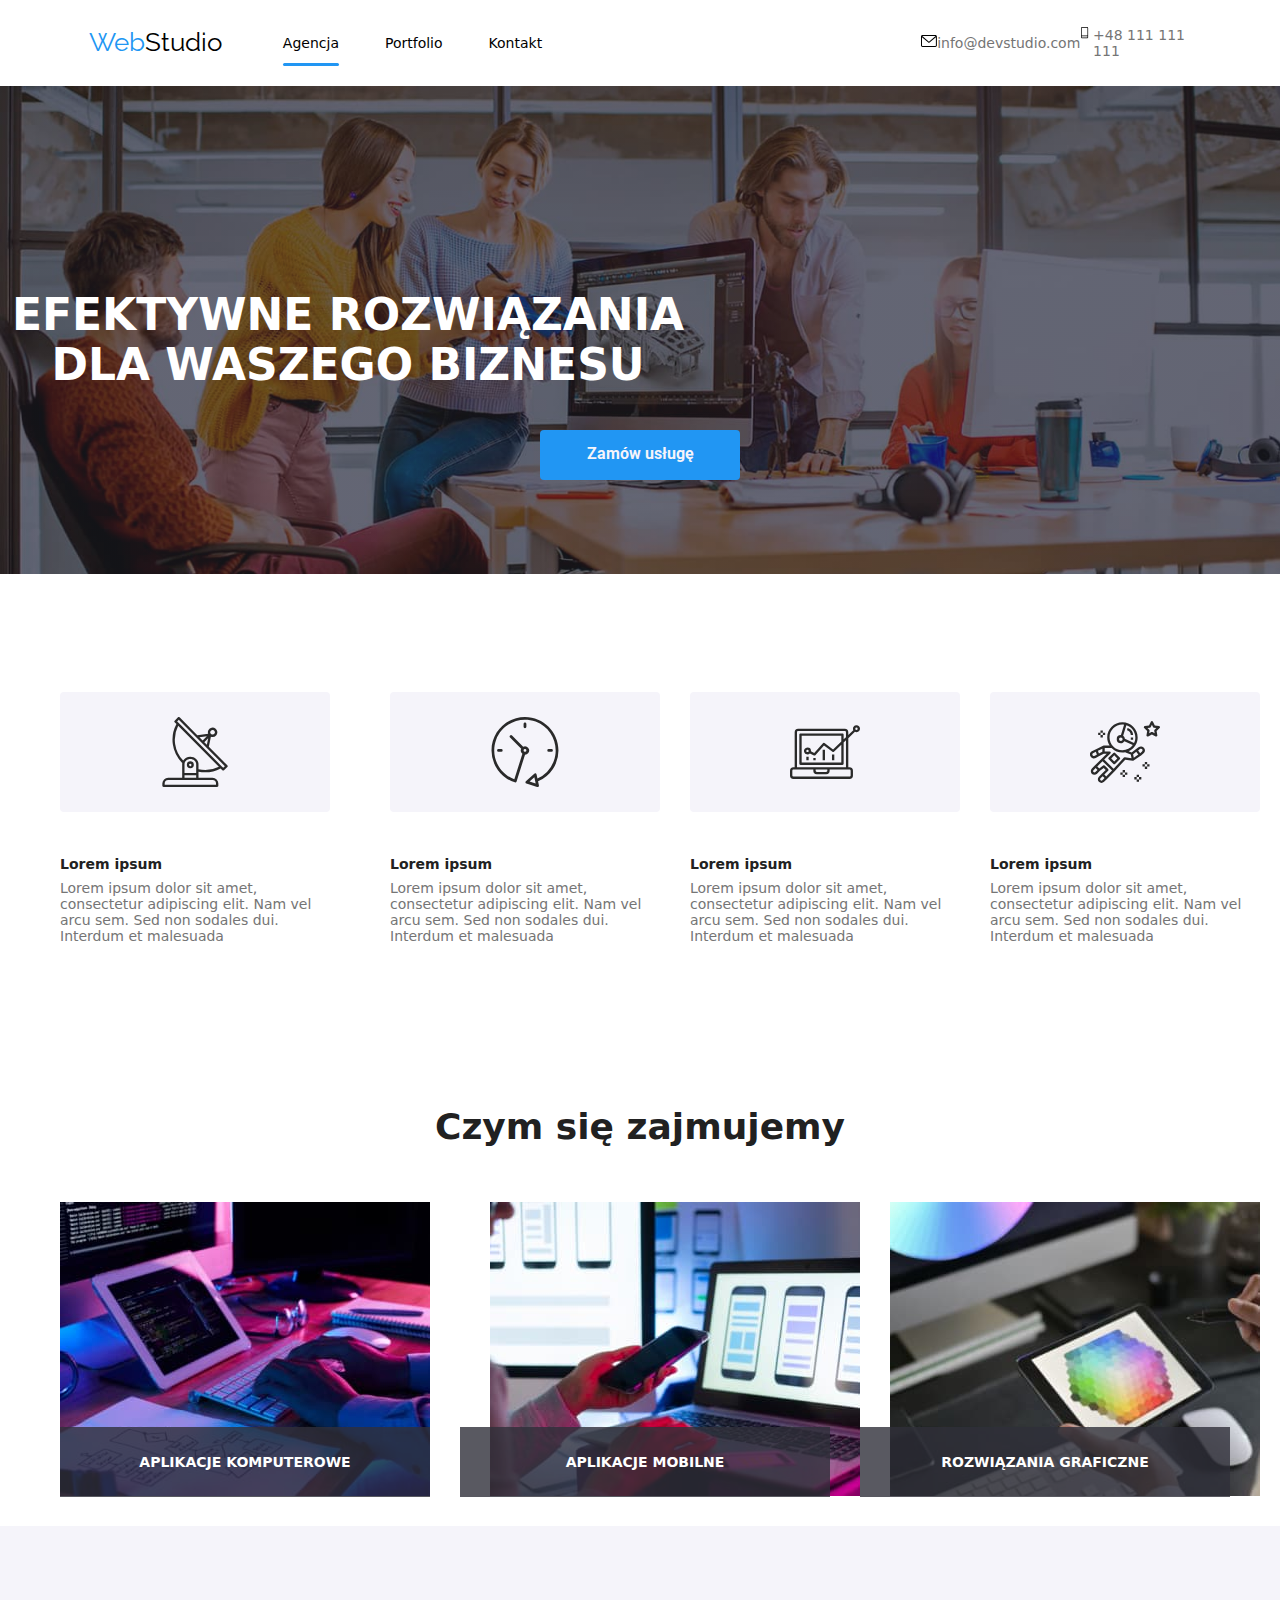
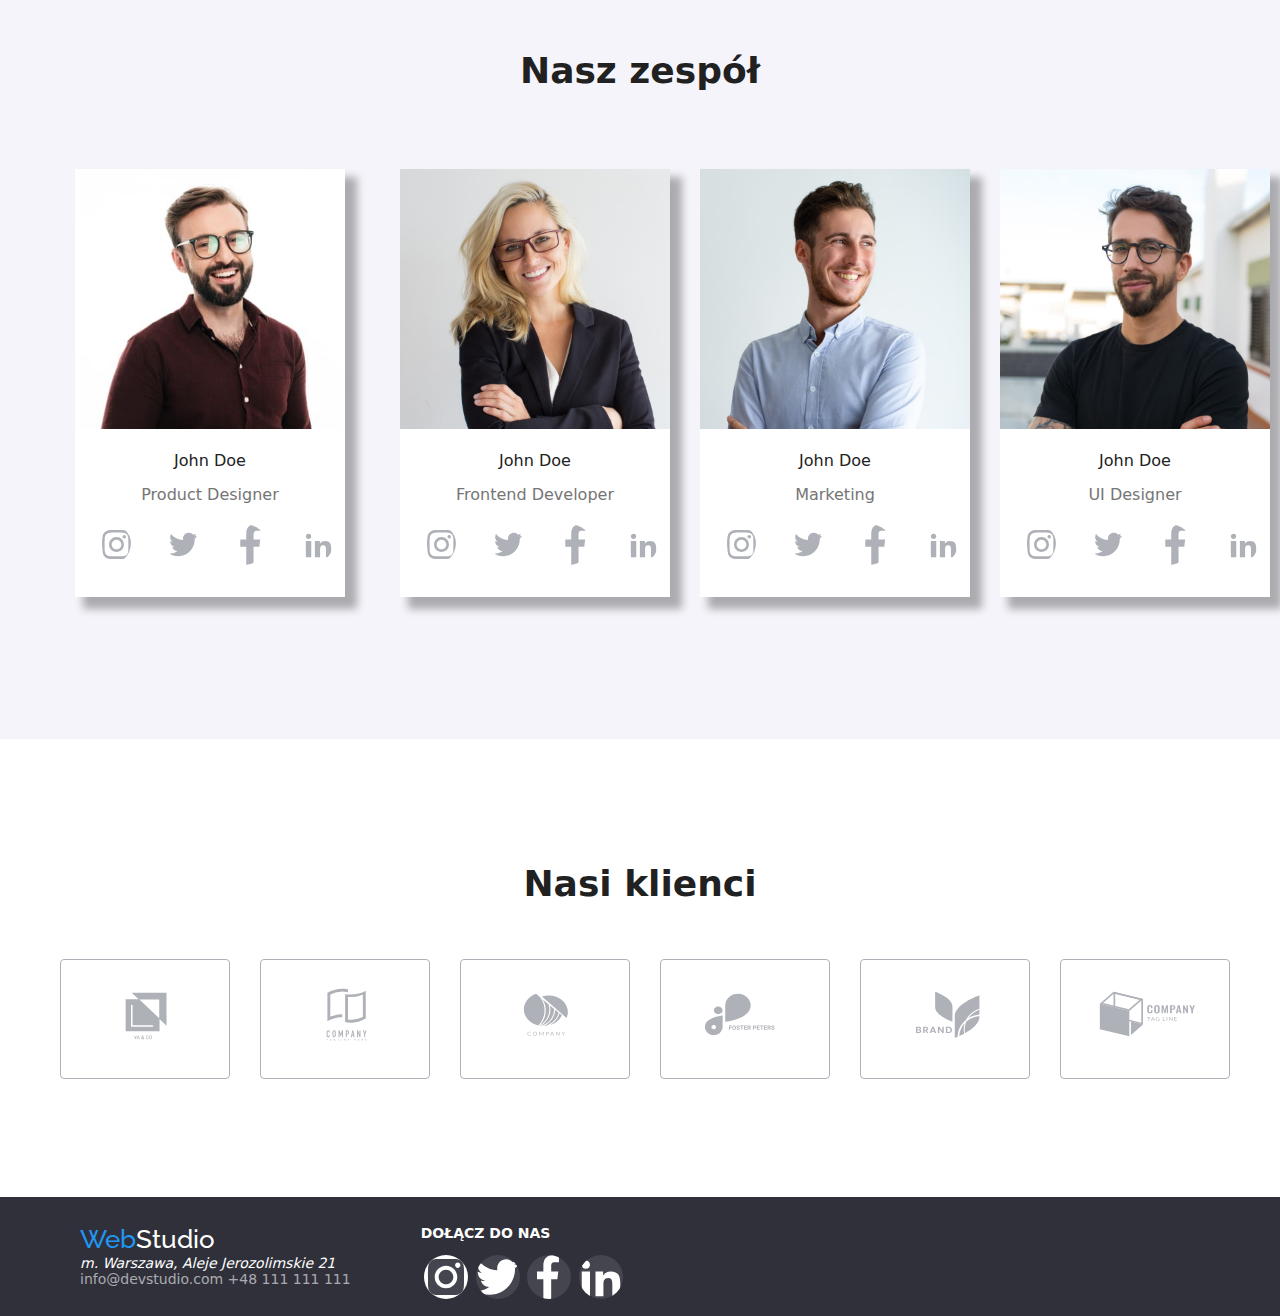
<file: index.html>
<!DOCTYPE html>
<html lang="pl">
    
<head>
    <meta charset="utf-8">
    <meta http-equiv="X-UA-Compatible" content="IE=edge">
    <meta name="viewport" content="width=device-width, initial-scale=1.0">
    <link rel="stylesheet" href="./css/styles.css">
    <link 
        rel="stylesheet"    
        href="https://fonts.googleapis.com/css2?family=Raleway:ital,wght@0,700;1,700&family=Roboto:ital,wght@0,400;0,500;0,700;0,900;1,400;1,500;1,700;1,900&display=swap"/>
    <link 
        rel="stylesheet" 
        href="https://cdnjs.cloudflare.com/ajax/libs/modern-normalize/1.1.0/modern-normalize.min.css"/>
    <title>Studio</title>
</head>


<body>

    <header class="page-header">

        <div class="container flex-column-header">
            <a href="./index.html" class="link">
                <span class="logo">Web</span><span class="logo2">Studio</span>
            </a>
            <nav>
                <ul class="social-links list text menu item1 page-header1">
                    <li><a href="./index.html" class="link page-header2 active">Agencja</a></li>
                    <li><a href="./portfolio.html" class="link page-header2">Portfolio</a></li>
                    <li><a href="" class="link page-header2">Kontakt</a></li>
                </ul>
            </nav>

            <div class="div-inline social-links text page-header3">
               <a href="mailto:info@devstudio.com" class="link info1">
                    <svg class="container-icon header-icon">
                        <use href="./images/symbol-defs.svg#icon-envelope">
                        </use>
                    </svg>
                    info@devstudio.com
                </a>
                <a href="tel:+48111111111" class="link info1">
                    <svg class="container-icon header-icon">
                        <use href="./images/symbol-defs.svg#icon-phone">
                        </use>
                    </svg>
                    +48 111 111 111</a>
            </div>
        </div>
    </header>

 
    <main>

 

<main>
    <section class="section-heading">
        <div class="container background section1">
            <h1 class="text-index">
                EFEKTYWNE ROZWIĄZANIA 
                DLA WASZEGO BIZNESU
            </h1>
            <div class="index-button-flex">
                <button class="index-button" type="button" data-modal-open>
                    Zamów usługę
                </button>
            </div>
        </div>
    </section>


        <section class="section">
            <div class="container flex-column-main">
                <ul class="list item container-margin">
                    <li class="item2">
                        <div class="container-icon icon icon-lorem">
                            <svg class="icon-lorem-svg">
                                <use href="./images/icons.svg#antenna"></use>
                            </svg>
                        </div>
                        <h3 class="text-index1">Lorem ipsum</h3>
                        <p class="text-index2">Lorem ipsum dolor sit amet, consectetur adipiscing elit. Nam vel arcu sem.
                        Sed non sodales dui. Interdum et malesuada</p>
                    </li>

                    <li class="container-item-margin">
                        <div class="container-icon icon icon-lorem">
                            <svg class="icon-lorem-svg">
                                <use href="./images/icons.svg#clock"></use>
                            </svg>
                        </div>
                        <h3 class="text-index1">Lorem ipsum</h3>
                        <p class="text-index2">Lorem ipsum dolor sit amet, consectetur adipiscing elit. Nam vel arcu sem.
                            Sed non sodales dui. Interdum et malesuada</p>
                    </li>

                    <li class="container-item-margin">
                        <div class="container-icon icon icon-lorem">
                            <svg class="icon-lorem-svg">
                                <use href="./images/icons.svg#diagram"></use>
                            </svg>
                        </div>
                        <h3 class="text-index1">Lorem ipsum</h3>
                        <p class="text-index2">Lorem ipsum dolor sit amet, consectetur adipiscing elit. Nam vel arcu sem.
                            Sed non sodales dui. Interdum et malesuada</p>
                    </li>

                    <li class="container-item-margin">
                        <div class="container-icon icon icon-lorem">
                            <svg class="icon-lorem-svg">
                                <use href="./images/icons.svg#astronaut"></use>
                            </svg>
                        </div>
                        <h3 class="text-index1">Lorem ipsum</h3>
                        <p class="text-index2">Lorem ipsum dolor sit amet, consectetur adipiscing elit. Nam vel arcu sem.
                            Sed non sodales dui. Interdum et malesuada</p>
                    </li>
                </ul>
            </div>        
        </section>

        <section class="">
            <div class="container flex-column-main">
                <h2 class="text-index3">Czym się zajmujemy</h2>
                <ul class="list item container-margin space-between img-whatwedo">
                    <li class="item2">
                        <img src="images/img1.jpg" alt="img1" width="370" height="294"/>
                        <p class="profession">Aplikacje komputerowe</p>
                    </li>
                    <li>
                        <img src="images/img2.jpg" alt="img2" width="370" height="294" class="img-margin"/>
                        <p class="profession">Aplikacje mobilne</p>
                    </li>
                    <li>
                        <img src="images/img3.jpg" alt="img3" width="370" height="294" class="img-margin"/>
                        <p class="profession">Rozwiązania graficzne</p>
                    </li>
                </ul>
            </div>
        </section>

        <section class="section section-background-color">
            <div class="container flex-column-main">
                <h2 class="text-index4">Nasz zespół</h2>
                <ul class="list item container-margin">
                    <li>
                        <figure class="team-background">
                            <img src="images/img4.jpg" alt="John Doe Product Designer" width="270" height="260"/>
                            <figcaption>
                                <h3 class="text-index5">John Doe</h3> 
                                <p class="text-index6">Product Designer</p>
                                <div class="div-inline">
                                    <div class="container-icon">
                                        <svg class="container-icon team-icon-background team-icon-svg">
                                            <use href="./images/symbol-defs.svg#icon-instagram"></use>
                                        </svg>
                                    </div>
                                    <div class="container-icon">
                                        <svg class="container-icon team-icon-background team-icon-svg" width="20" height="20">
                                            <use href="./images/symbol-defs.svg#icon-twitter"></use>
                                        </svg>
                                    </div>
                                    <div class="container-icon">
                                        <svg class="container-icon team-icon-background team-icon-svg">
                                            <use href="./images/symbol-defs.svg#icon-facebook"></use>
                                        </svg>
                                    </div>
                                    <div class="container-icon">
                                        <svg class="container-icon team-icon-background team-icon-svg">
                                            <use href="./images/symbol-defs.svg#icon-linkedin2"></use>
                                        </svg>
                                    </div>
                                </div>
                            </figcaption>
                        </figure>
                    </li>
                    <li>
                        <figure class="team-background item1">
                            <img src="images/img5.jpg" alt="John Doe Frontend Developer" width="270" height="260"/>
                            <figcaption>
                                <h3 class="text-index5">John Doe</h3> 
                                <p class="text-index6">Frontend Developer</p>
                                <div class="div-inline ">
                                    <div class="container-icon">
                                        <svg class="container-icon team-icon-background team-icon-svg">
                                            <use href="./images/symbol-defs.svg#icon-instagram"></use>
                                        </svg>
                                    </div>
                                    <div class="container-icon">
                                        <svg class="container-icon team-icon-background team-icon-svg">
                                            <use href="./images/symbol-defs.svg#icon-twitter"></use>
                                        </svg>
                                    </div>
                                    <div class="container-icon">
                                        <svg class="container-icon team-icon-background team-icon-svg">
                                            <use href="./images/symbol-defs.svg#icon-facebook"></use>
                                        </svg>
                                    </div>
                                    <div class="container-icon">
                                        <svg class="container-icon team-icon-background team-icon-svg">
                                            <use href="./images/symbol-defs.svg#icon-linkedin2"></use>
                                        </svg>
                                    </div>
                                </div>
                            </figcaption>
                        </figure>
                    </li>
                    <li>
                        <figure class="team-background item1">
                            <img src="images/img6.jpg" alt="John Doe Marketing" width="270" height="260"/>
                            <figcaption>
                                <h3 class="text-index5">John Doe</h3> 
                                <p class="text-index6">Marketing</p>
                                <div class="div-inline ">
                                    <div class="container-icon">
                                        <svg class="container-icon team-icon-background team-icon-svg">
                                            <use href="./images/symbol-defs.svg#icon-instagram"></use>
                                        </svg>
                                    </div>
                                    <div class="container-icon">
                                        <svg class="container-icon team-icon-background team-icon-svg">
                                            <use href="./images/symbol-defs.svg#icon-twitter"></use>
                                        </svg>
                                    </div>
                                    <div class="container-icon">
                                        <svg class="container-icon team-icon-background team-icon-svg">
                                            <use href="./images/symbol-defs.svg#icon-facebook"></use>
                                        </svg>
                                    </div>
                                    <div class="container-icon">
                                        <svg class="container-icon team-icon-background team-icon-svg">
                                            <use href="./images/symbol-defs.svg#icon-linkedin2"></use>
                                        </svg>
                                    </div>
                                </div>
                            </figcaption>
                        </figure>
                    </li>
                    <li>
                        <figure class="team-background item1">
                            <img src="images/img7.jpg" alt="John Doe UI Designer" width="270" height="260"/>
                            <figcaption>
                                <h3 class="text-index5">John Doe</h3> 
                                <p class="text-index6">UI Designer</p>
                                <div class="div-inline ">
                                    <div class="container-icon">
                                        <svg class="container-icon team-icon-background team-icon-svg" width="20" height="20">
                                            <use href="./images/symbol-defs.svg#icon-instagram"></use>
                                        </svg>
                                    </div>
                                    <div class="container-icon">
                                        <svg class="container-icon team-icon-background team-icon-svg" width="20" height="20">
                                            <use href="./images/symbol-defs.svg#icon-twitter"></use>
                                        </svg>
                                    </div>
                                    <div class="container-icon">
                                        <svg class="container-icon team-icon-background team-icon-svg" width="20" height="20">
                                            <use href="./images/symbol-defs.svg#icon-facebook"></use>
                                        </svg>
                                    </div>
                                    <div class="container-icon">
                                        <svg class="container-icon team-icon-background team-icon-svg" width="20" height="20">
                                            <use href="./images/symbol-defs.svg#icon-linkedin2"></use>
                                        </svg>
                                    </div>
                                </div>
                            </figcaption>
                        </figure>
                    </li>
                </ul>
            </div>
        </section>


        <section class="section1">
            <div class="container flex-column-main">
                <h2 class="text-index3">Nasi klienci</h2>
                <ul class="list item container-space">

                    <li class="item2 padding-right">
                        <div class="container-icon icon-clients">
                            <svg class="icon-clients-svg">
                                <use href="./images/symbol-defs.svg#icon-Logo1"></use>
                            </svg>
                        </div>
                    </li>

                    <li class="item2">
                        <div class="container-icon icon-clients">
                            <svg class="icon-clients-svg">
                                <use href="./images/symbol-defs.svg#icon-Logo2"></use>
                            </svg>
                        </div>
                    </li>

                   <li class="item2">
                        <div class="container-icon icon-clients">
                            <svg class="icon-clients-svg">
                                <use href="./images/symbol-defs.svg#icon-Logo3"></use>
                            </svg>
                        </div>
                    </li>

                    <li class="item2">
                        <div class="container-icon icon-clients">
                            <svg class="icon-clients-svg">
                                <use href="./images/symbol-defs.svg#icon-Logo4"></use>                            
                            </svg>
                        </div>
                    </li>

                    <li class="item2">
                        <div class="container-icon icon-clients">
                            <svg class="icon-clients-svg">
                                <use href="./images/symbol-defs.svg#icon-Logo5"></use>
                            </svg>
                        </div>
                    </li>

                    <li class="item2">
                        <div class="container-icon icon-clients">
                            <svg class="icon-clients-svg">
                                <use href="./images/symbol-defs.svg#icon-Logo6"></use>
                            </svg>
                        </div>
                    </li>
                </ul>
            </div>
        </section>

    </main>


    <footer class="text footer-background-color flex-column-header">
        <div class="container">
            <ul class="list item container-margin">
                <li>
                    <a href="" class="link"><span class="logo3">Web</span><span class="logo4">Studio</span></a>
                    <address class="info2">m. Warszawa, Aleje Jerozolimskie 21</address>
                    <a href="mailto:info@devstudio.com" class="link info3">info@devstudio.com</a>
                    <a href="tel:+48111111111" class="link info3">+48 111 111 111</a>
                </li>
    
                <li class="item2 margin-info">
                    <h3 class="text-index7">Dołącz do nas</h3>
                    <div class="div-inline-footer">
                        <div class="container-icon">
                            <svg class="footer-icon footer-icon-background footer-icon-svg">
                                <use href="./images/symbol-defs.svg#icon-instagram"></use>
                            </svg>
                        </div>
                        <div class="container-icon">
                            <svg class="footer-icon footer-icon-background footer-icon-svg">
                                <use href="./images/symbol-defs.svg#icon-twitter"></use>
                            </svg>
                        </div>
                        <div class="container-icon">
                            <svg class="footer-icon footer-icon-background footer-icon-svg">
                                <use href="./images/symbol-defs.svg#icon-facebook"></use>
                            </svg>
                        </div>
                        <div class="container-icon">
                            <svg class="footer-icon footer-icon-background footer-icon-svg">
                                <use href="./images/symbol-defs.svg#icon-linkedin2"></use>
                            </svg>
                        </div>
                    </div>
                </li>
            </ul>
        </div>
    </footer>
    <div class="backdrop is-hidden" data-modal>
        <div class="modal">
            <button type="button" class="close-btn" data-modal-close>
                <svg class="close-btn close-icon">
                    <use href="./images/symbol-defs.svg#icon-Vector"></use>
                </svg>
            </button> 
        </div>
    </div>
    <script src="./js/modal.js"></script>
</body>

</html>
</file>
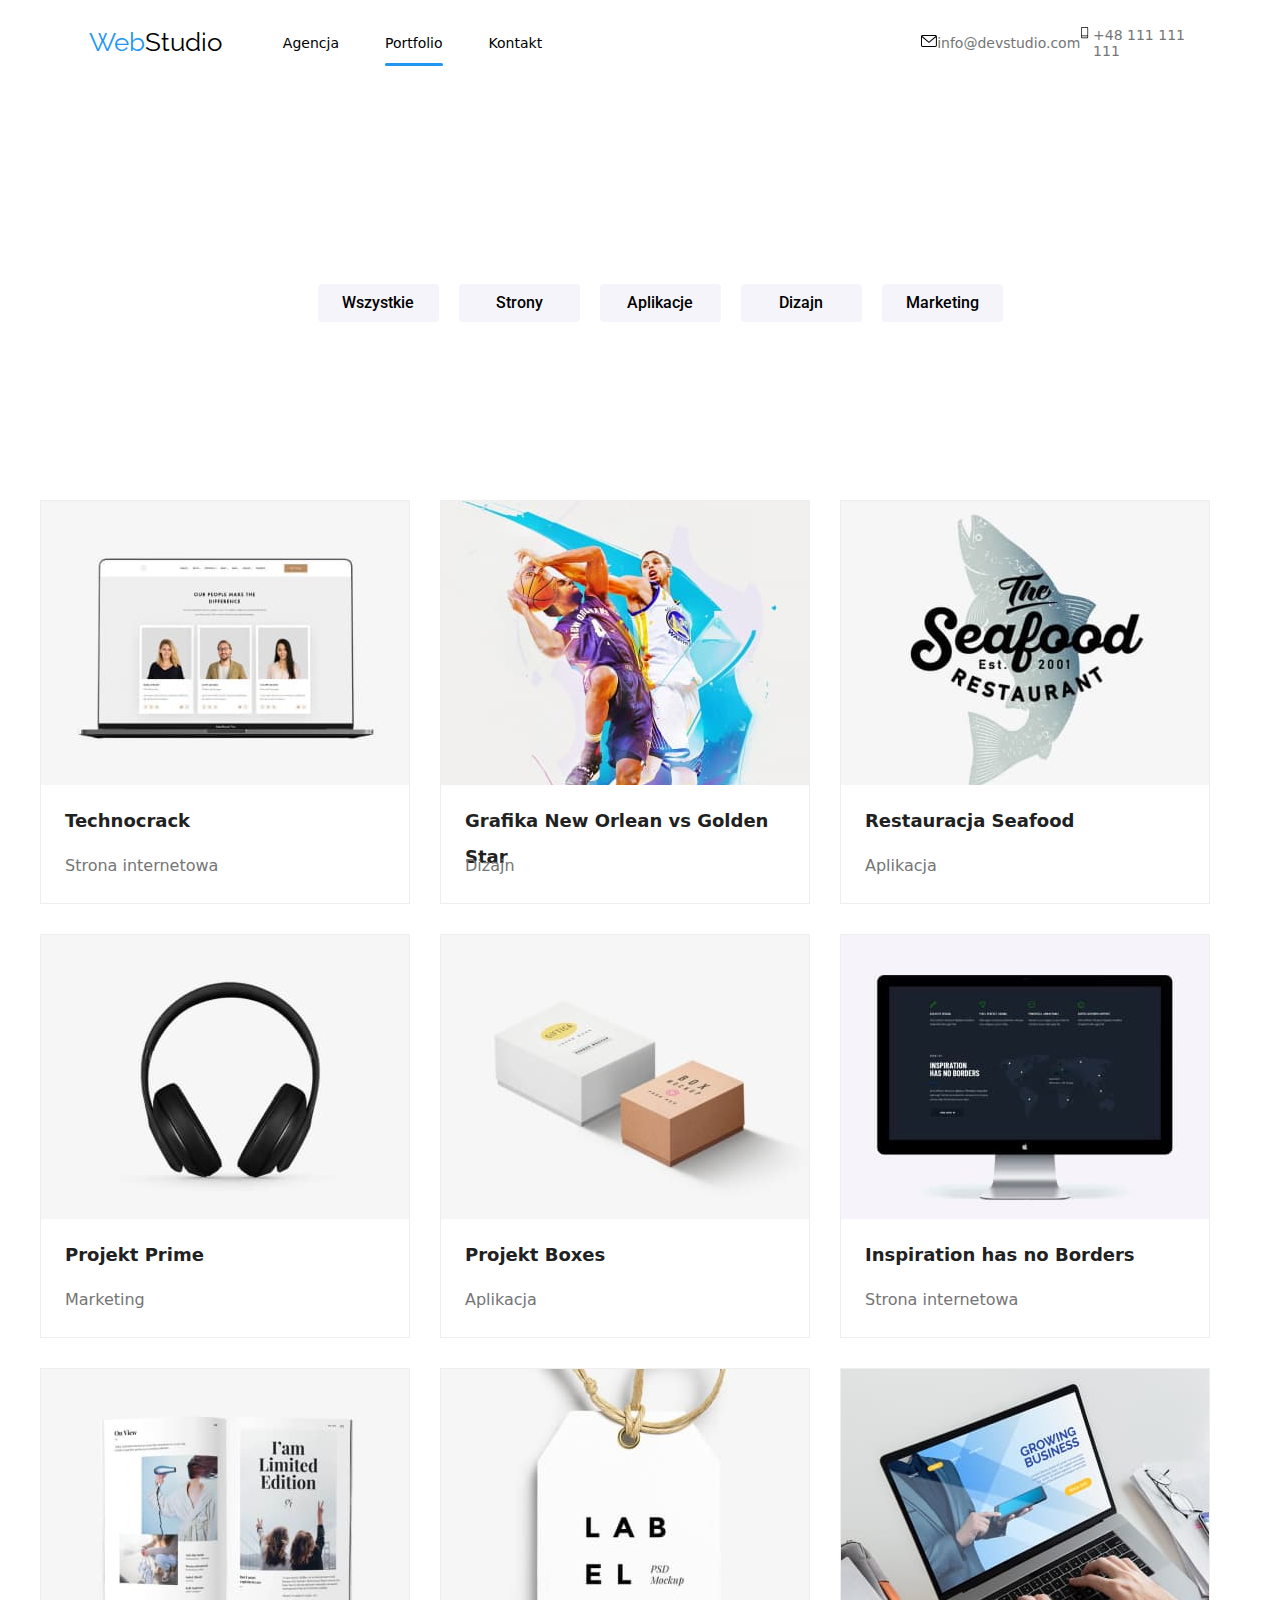
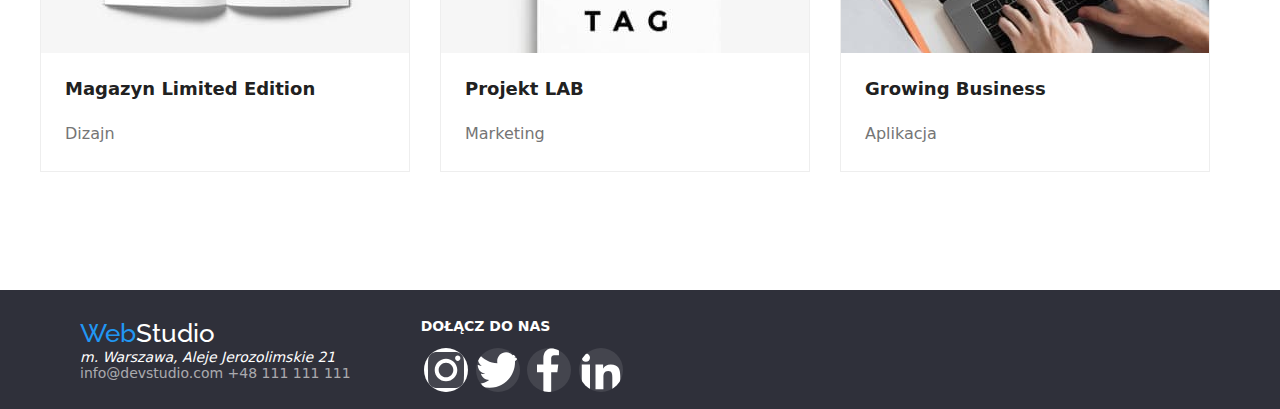
<file: portfolio.html>
<!DOCTYPE html>
<html lang="pl">

<head>
    <meta charset="utf-8">
    <meta http-equiv="X-UA-Compatible" content="IE=edge">
    <meta name="viewport" content="width=device-width, initial-scale=1.0">
    <link rel="stylesheet" href="./css/styles.css">
    <link 
        rel="stylesheet"
        href="https://fonts.googleapis.com/css2?family=Raleway:ital,wght@0,700;1,700&family=Roboto:ital,wght@0,400;0,500;0,700;0,900;1,400;1,500;1,700;1,900&display=swap"/>
    <link 
        rel="stylesheet" 
        href="https://cdnjs.cloudflare.com/ajax/libs/modern-normalize/1.1.0/modern-normalize.min.css"/>
    <title>Studio</title>
</head>


<body>

    <header class="page-header">
    
        <div class="container flex-column-header">
            <a href="./index.html" class="link">
                <span class="logo">Web</span><span class="logo2">Studio</span>
            </a>
            <nav>
                <ul class="social-links list text menu item1 page-header1">
                    <li><a href="./index.html" class="link page-header2">Agencja</a></li>
                    <li><a href="./portfolio.html" class="link page-header2 active">Portfolio</a></li>
                    <li><a href="" class="link page-header2">Kontakt</a></li>
                </ul>
            </nav>
    
            <div class="div-inline social-links text page-header3">
                <a href="mailto:info@devstudio.com" class="link info1">
                    <svg class="container-icon header-icon">
                        <use href="./images/symbol-defs.svg#icon-envelope">
                        </use>
                    </svg>
                    info@devstudio.com
                </a>
                <a href="tel:+48111111111" class="link info1">
                    <svg class="container-icon header-icon">
                        <use href="./images/symbol-defs.svg#icon-phone">
                        </use>
                    </svg>
                    +48 111 111 111</a>
            </div>
        </div>
    </header>

    <main>
        <div class="">
            <nav class="section buttons-flex">
                <ul class="list buttons-flex space-portfolio">
                    <li><button class="portfolio-button button" type="button">Wszystkie</button></li>
                    <li><button class="portfolio-button button" type="button">Strony</button></li>
                    <li><button class="portfolio-button button" type="button">Aplikacje</button></li>
                    <li><button class="portfolio-button button" type="button">Dizajn</button></li>
                    <li><button class="portfolio-button button" type="button">Marketing</button></li>
                </ul>
            </nav>


            <section>
                <ul class="list wrap container-portfolio">
                    <li class="tile2">
                        <div class="img-portfolio-background tile tile3 overflow-portfolio">
                            <img src="images/img8.jpg" alt="Technocrack" width="370" height="294"/>

                            <div class="card-portfolio">
                                <h3 class="text-portfolio1">Technocrack</h3>
                                <p class="text-portfolio2">Strona internetowa</p>
                            </div>

                            <div class="overlay">
                                <p class="description">
                                    Technocrack jest popularną platformą wykorzystywaną do
                                    rozpowszechniania koronawirusa. Firmy wykorzystują tę
                                    platformę do celów szpiegowskich i ataków na
                                    niezabezpieczone serwery konkurencji
                                </p>
                            </div>
                        </div>
                    </li>
                    <li class="tile2">
                        <div class="img-portfolio-background container-item-margin tile tile3 overflow-portfolio">
                            <img src="images/img9.jpg" alt="Grafika New Orlean vs Golden Star" width="370" height="294"/>
       
                            <div class="card-portfolio">
                                <h3 class="text-portfolio1">Grafika New Orlean vs Golden Star</h3>
                                <p class="text-portfolio2">Dizajn</p>
                            </div>

                            <div class="overlay">
                                <p class="description">
                                    Technocrack jest popularną platformą wykorzystywaną do
                                    rozpowszechniania koronawirusa. Firmy wykorzystują tę
                                    platformę do celów szpiegowskich i ataków na
                                    niezabezpieczone serwery konkurencji
                                </p>
                            </div>
                       </div>
                    </li>
                    <li class="tile2">
                        <div class="img-portfolio-background container-item-margin tile tile3 overflow-portfolio">
                            <img src="images/img10.jpg" alt="Restauracja Seafood" width="370" height="294"/>

                            <div class="card-portfolio">
                                <h3 class="text-portfolio1">Restauracja Seafood</h3>
                                <p class="text-portfolio2">Aplikacja</p>
                            </div>

                            <div class="overlay">
                                <p class="description">
                                    Technocrack jest popularną platformą wykorzystywaną do
                                    rozpowszechniania koronawirusa. Firmy wykorzystują tę
                                    platformę do celów szpiegowskich i ataków na
                                    niezabezpieczone serwery konkurencji
                                </p>
                            </div>
                        </div>
                    </li>
                    <li class="tile2">
                        <div class="img-portfolio-background tile tile3 overflow-portfolio">
                            <img src="images/img11.jpg" alt="Projekt Prime" width="370" height="294"/>
                            
                            <div class="card-portfolio">
                                <h3 class="text-portfolio1">Projekt Prime</h3>
                                <p class="text-portfolio2">Marketing</p>
                            </div>

                            <div class="overlay">
                                <p class="description">
                                    Technocrack jest popularną platformą wykorzystywaną do
                                    rozpowszechniania koronawirusa. Firmy wykorzystują tę
                                    platformę do celów szpiegowskich i ataków na
                                    niezabezpieczone serwery konkurencji
                                </p>
                            </div>
                        </div>    
                    </li>
                    <li class="tile2">
                        <div class="img-portfolio-background container-item-margin tile tile3 overflow-portfolio">
                            <img src="images/img12.jpg" alt="Projekt Boxes" width="370" height="294"/>
                            
                            <div class="card-portfolio">
                                <h3 class="text-portfolio1">Projekt Boxes</h3>
                                <p class="text-portfolio2">Aplikacja</p>
                            </div>

                            <div class="overlay">
                                <p class="description">
                                    Technocrack jest popularną platformą wykorzystywaną do
                                    rozpowszechniania koronawirusa. Firmy wykorzystują tę
                                    platformę do celów szpiegowskich i ataków na
                                    niezabezpieczone serwery konkurencji
                                </p>
                            </div>
                        </div>
                    </li>
                    <li class="tile2">
                        <div class="img-portfolio-background container-item-margin tile tile3 overflow-portfolio">
                            <img src="images/img13.jpg" alt="Inspiration has no Borders" width="370" height="294"/>
                            
                            <div class="card-portfolio">
                                <h3 class="text-portfolio1">Inspiration has no Borders</h3>
                                <p class="text-portfolio2">Strona internetowa</p>
                            </div>

                            <div class="overlay">
                                <p class="description">
                                    Technocrack jest popularną platformą wykorzystywaną do
                                    rozpowszechniania koronawirusa. Firmy wykorzystują tę
                                    platformę do celów szpiegowskich i ataków na
                                    niezabezpieczone serwery konkurencji
                                </p>
                            </div>                            
                        </div>
                    </li>
                    <li class="tile2">
                        <div class="img-portfolio-background container-item-margin tile tile4 overflow-portfolio">
                            <img src="images/img14.jpg" alt="Magazyn Limited Edition" width="370" height="294"/>
                           
                            <div class="card-portfolio">
                                <h3 class="text-portfolio1">Magazyn Limited Edition</h3>
                                <p class="text-portfolio2">Dizajn</p>
                            </div>

                            <div class="overlay">
                                <p class="description">
                                    Technocrack jest popularną platformą wykorzystywaną do
                                    rozpowszechniania koronawirusa. Firmy wykorzystują tę
                                    platformę do celów szpiegowskich i ataków na
                                    niezabezpieczone serwery konkurencji
                                </p>
                            </div>
                        </div>
                    </li>
                    <li class="tile2">
                        <div class="img-portfolio-background container-item-margin tile tile4 overflow-portfolio">
                            <img src="images/img15.jpg" alt="Projekt LAB" width="370" height="294"/>
                            
                            <div class="card-portfolio">
                                <h3 class="text-portfolio1">Projekt LAB</h3>
                                <p class="text-portfolio2">Marketing</p>
                            </div>

                            <div class="overlay">
                                <p class="description">
                                    Technocrack jest popularną platformą wykorzystywaną do
                                    rozpowszechniania koronawirusa. Firmy wykorzystują tę
                                    platformę do celów szpiegowskich i ataków na
                                    niezabezpieczone serwery konkurencji
                                </p>
                            </div>
                        </div>
                    </li>
                    <li class="tile2">
                        <div class="img-portfolio-background container-item-margin tile tile4 overflow-portfolio">
                            <img src="images/img16.jpg" alt="Growing Business" width="370" height="294"/>
                            
                            <div class="card-portfolio">
                                <h3 class="text-portfolio1">Growing Business</h3>
                                <p class="text-portfolio2">Aplikacja</p>
                            </div>
                            
                            <div class="overlay">
                                <p class="description">
                                    Technocrack jest popularną platformą wykorzystywaną do
                                    rozpowszechniania koronawirusa. Firmy wykorzystują tę
                                    platformę do celów szpiegowskich i ataków na
                                    niezabezpieczone serwery konkurencji
                                </p>
                            </div>
                        </div>
                    </li>
                </ul>
            </section>
        </div>
    </main>
        

    <footer class="text footer-background-color flex-column-header">
        <div class="container">
            <ul class="list item container-margin">
                <li>
                    <a href="" class="link"><span class="logo3">Web</span><span class="logo4">Studio</span></a>
                    <address class="info2">m. Warszawa, Aleje Jerozolimskie 21</address>
                    <a href="mailto:info@devstudio.com" class="link info3">info@devstudio.com</a>
                    <a href="tel:+48111111111" class="link info3">+48 111 111 111</a>
                </li>
    
                <li class="item2 margin-info">
                    <h3 class="text-index7">Dołącz do nas</h3>
                    <div class="div-inline-footer">
                        <div class="container-icon">
                            <svg class="footer-icon footer-icon-background footer-icon-svg">
                                <use href="./images/symbol-defs.svg#icon-instagram"></use>
                            </svg>
                        </div>
                        <div class="container-icon">
                            <svg class="footer-icon footer-icon-background footer-icon-svg">
                                <use href="./images/symbol-defs.svg#icon-twitter"></use>
                            </svg>
                        </div>
                        <div class="container-icon">
                            <svg class="footer-icon footer-icon-background footer-icon-svg">
                                <use href="./images/symbol-defs.svg#icon-facebook"></use>
                            </svg>
                        </div>
                        <div class="container-icon">
                            <svg class="footer-icon footer-icon-background footer-icon-svg">
                                <use href="./images/symbol-defs.svg#icon-linkedin2"></use>
                            </svg>
                        </div>
                    </div>
                </li>
            </ul>
        </div>    
    </footer>

</body>

</html>
</file>
<file: css/styles.css>
:root {
        --brand-color: #ffffff;
    }


    body {
        font-family: 'Roboto', 'Raleway', sans-serif;
        text-decoration-color: #000000;
        font-size: 24px;
    }


    .logo {
       color: #2196f3;
       background-color: #ffffff;
       font-family: "Raleway";
       font-size: 26px;
       line-height: 1,17em;
       letter-spacing: 0,03em;
    }


    .logo2 {
        color: #000000;
        background-color: #ffffff;
        font-family: "Raleway";
        font-size: 26px;
        line-height: 1,17em;
        letter-spacing: 0,03em;
    }


    .logo3 {
        color: #2196f3;
        background-color: #2F303A;
        font-family: "Raleway";
        font-size: 26px;
        line-height: 1,17em;
        letter-spacing: 0,03em;
    }


    .logo4 {
        color: #ffffff;
        background-color:#2F303A;
        font-family: "Raleway";
        font-size: 26px;
        line-height: 1,17em;
        letter-spacing: 0,03em;
    }
    

    .index-button {
        display: block;
        color: #F5F4FA;
        background-color: #2196F3;
        font-family: 'Roboto';
        font-size: 16px;
        font-weight: 700;
        line-height: 1,875em;
        letter-spacing: 0,06em;
        text-decoration: none;
        text-align: center;
        border: 0px;
        border-radius: 4px;
        width: 200px;
        height: 50px;

    }

    .index-button-flex {
        display: flex;
        justify-content: center;
    }


    .index-button:hover {
        background-color: #2196f3;
        cursor: pointer;
        text-decoration: underline;
        text-decoration-color: #2196f3;
        transform: translateY(1);
        transition-duration: 250ms;
        transition-timing-function: cubic-bezier(0.4, 0, 0.2, 1);
    }


    .portfolio-button {
        color: #000000;
        background-color: #F5F4FA;
        font-family: 'Roboto';
        font-size: 16px;
        font-weight: 500;
        text-decoration: none;
        text-align: center;
        border: 0px;
        border-radius: 4px;
        padding: 10px;
        margin: 10px;
        width: 121px;
        height: 38px;
    }
    

    .portfolio-button:hover {
        background-color:#2196f3;
        color:#ffffff;
        cursor: pointer;
        text-decoration: underline;
        text-decoration-color: #2196f3;
        box-shadow: 10px 10px 8px 2px rgba(0, 0, 0, 0.3);
        transform: translateY(1);
        transition-duration: 250ms;
        transition-timing-function: cubic-bezier(0.4, 0, 0.2, 1);
    }



    .social-links:hover{
        color: #2196f3;
        cursor: pointer;
    }



    .social-links .link:hover,
    .social-links .link:focus {
        color: #2196f3;
        cursor: pointer;
        transform: translateY(1);
            transition-duration: 250ms;
            transition-timing-function: cubic-bezier(0.4, 0, 0.2, 1);
    }


    .link {
        text-decoration: none;
        color: #000000;
        cursor: pointer;
    }
 

    .list {
        list-style-type: none;
        display: inline-block;
    }



/* Text */

    .text-bold {
        font-weight: bold;
        font-style: normal;
    }

        /* Nav, footer */

    .text {
        font-size: 14px;
        font-weight: 500;
        line-height: 1,17em;
        color:#ffffff
    }


    .info1 {
        color: #757575;
    }


    .info2 {
        color: #ffffff;
        background-color: #2F303A;
    }

    
    .info3 {
        color: rgba(255, 255, 255, 0.6);
        background-color: #2F303A;
        }
    

    .footer-background-color {
        background-color: #2F303A;
    }



        /* Only in index.html */


            /* h1 */


    .background-section-h1 {
        background-color: #2f303a;
    }


    .text-index {
        font-size: 44px;
        font-weight: 900;
        line-height: 1,36em;
        letter-spacing: 0,06em;
        text-align: center;
        text-transform: capitalize;
        color: #ffffff;
        background-color: #2f303a;
        width: 696px;
        height: 120px;
        display: flex;
        justify-content: center;
        align-items: center;
        background: none;
        margin-top: 100px;
    }


    .text-index1 {
        font-size: 14px;
        font-weight: 700;
        line-height: 1,17em;
        letter-spacing: 0,03em;
        text-align: left;
        color: #212121;
        background-color: #ffffff;
        width: 270px;
        height: 16px;
        padding-top: 30px;
    }


    .text-index2 {
        font-size: 14px;
        line-height: 1,71em;
        letter-spacing: 0,03em;
        text-align: left;
        color: #757575;
        background-color: #ffffff;
        width: 270px;
        height: 75px;
        padding-top: 10px;
    }


    .text-index3 {
        font-size: 36px;
        font-weight: 700;
        line-height: 1,17em;
        letter-spacing: 0,03em;
        text-align: center;
        color: #212121;
        background-color: #ffffff;
    }


    .text-index4 {
        font-size: 36px;
        font-weight: 700;
        line-height: 1, 17em;
        letter-spacing: 0, 03em;
        text-align: center;
        color: #212121;
        background-color: #F5F4FA;
    }


    .text-index5 {
        font-size: 16px;
        font-weight: 500;
        line-height: 1,71em;
        letter-spacing: 0,03em;
        text-align: center;
        color: #212121;
        background-color: #ffffff;
    }


    .text-index6 {
        font-size: 16px;
        line-height: 1,71em;
        letter-spacing: 0,03em;
        text-align: center;
        color: #757575;
        background-color: #ffffff;
    }


    .text-index7 {
        font-size: 14px;
        line-height: 1,71em;
        letter-spacing: 0,03em;
        color: #ffffff;
        background-color:#2F303A;
        text-transform: uppercase;
    }

    .section-background-color {
        background-color: #F5F4FA;
    }


    .img-margin {
        margin-left: 30px;
    }


    .team-background {
        background-color: #ffffff;
        height: 428px;
        box-shadow: 10px 10px 8px 2px rgba(0, 0, 0, 0.3);
    }

        /* Only in Portfolio */


    .img-portfolio-background {
        background-color: #ffffff;
        width: 370px;
        height: 404px;
        border: 1px solid #EEEEEE;
    }


    .img-portfolio-background:hover {
        box-shadow: 10px 10px 8px 2px rgba(0, 0, 0, 0.3);
        transform: translateY(1);
        transition-duration: 250ms;
        transition-timing-function: cubic-bezier(0.4, 0, 0.2, 1);
    }

    .text-portfolio1 {
        font-size: 18px;
        font-weight: 700;
        line-height: 2em;
        letter-spacing: 0,06em;
        text-align: left;
        color: #212121;
        background-color: #ffffff;
        width: 322px;
        height: 36px;
        margin-left: 24px;
    }


    .text-portfolio2 {
        font-size: 16px;
        line-height: 1,88em;
        letter-spacing: 0,03em;
        text-align: left;
        color: #757575;
        background-color: #ffffff;
        width: 322px;
        height: 30px;
        margin-left: 24px;
    }


/* Flexbox */


    *,
    *::before,
    *::after {
        box-sizing: border-box;
    }
 
    ::after {
        width: 100%;
    }

    .container {
        display: flex;
        flex-basis: 1200px;
    }

    .container-space {
        display: flex;
    }

    .section {
        padding-top: 94px;
        padding-bottom: 94px;
    }


    .section1 {
        padding-top: 94px;
        padding-bottom: 94px;
        display: block;
    }


    .flex-column-header {
        display: flex;
        justify-content: center;
        align-items: center;
        margin: auto;
    }

    .flex-column-main {
        display: flex;
        flex-direction: column;
        justify-content: space-between;
        align-items: center;
        margin: auto;
    }

    .flex-column-footer {
        display: flex;
        flex-direction: column;
    }


    .page-header {
        padding: 20px;
    }


    .icon-center {
        display: flex;
        align-items: center;
    }

    .page-header1 {
        display: flex;
        align-items: flex-start;
        margin-left: 93px;
    }


    .page-header2 {
        display: flex;
        justify-content: center;
        align-items: center;
        margin-left: 46px;
        position: relative;
    }


    .page-header3 {
        display: flex;
        justify-content: flex-start;
        align-items: center;
        margin-left: 364px;
    }


    .header-item {
        margin-left: 93px;
    }


    .item {
        display: flex;
        align-items: center;   
        justify-content: space-between;
    }


    .item1 {
        padding: 0px;
        margin: 15px;
    }

    .item2 {
        margin-left: auto;
        align-items: center;
        padding-right: 30px;
    }
    
    .item-header {
        display: flex;
        flex-direction: column;
        justify-content:space-around;
    }

    .buttons-flex {
        display: flex;
        justify-content: center;
    }


    /* .box {
        display: inline-block;
        flex-wrap: wrap;
        flex-basis: calc((100% - 30px) / 3);
        padding: 10px;
        margin-left: 10px;
    } */

    .title-section {
        flex-direction: column;
        align-items: center;
        justify-content: center;
        margin-right: auto;
        margin-left: auto;
    }


    .menu>li {
        background-color: #ffffff;
        display: inline-block;
        justify-content: space-between;
    }


    .box1 {
        margin-right: auto;
        margin-left: auto;
    }
    

    .button {
        padding: 6px 22px;
    }
    

    .container-margin {
        justify-content: center;
    }


    .container-item-margin {
        margin-left: 30px;
    }


    .wrap {
        display: flex;
        flex-wrap: wrap;
        align-content: space-between;
        margin-left: auto;
        margin-right: auto;
        padding: 0 auto;
    }

    .tile {
        padding: 0;
        margin: 0;
    }

    .tile2 {
        padding-right: 30px;
    }

    .tile3 {
        margin-bottom: 30px;
    }

    .tile4 {
        margin-bottom: 94px
    }


    .header-border {
        border-bottom: 1px solid #ECECEC;
        margin-left: auto;
        padding: 121px;
        }
    
    .margin-portfolio {
        margin-left: auto;    
    }


    .space-between {
        justify-content: space-between;
    }


    /* .picture {
        background-image: url(./images/img17.jpg');
        width: 1600px;
        height: 600px;
        margin: 0 auto;
        background-size: cover;
        background-repeat: no-repeat;
    } */


/* icons */
    
    .container.icon {
        display: flex;
        justify-content: center;
        align-items: center;
    }
    

    .icon {
        width: 270px;
        height: 120px;
        background-color: #F5F4FA;
        border-radius: 4px;
        fill: #2a2a2a;
    }
    
    
    .icon:hover {
        fill: #2196F3;
        cursor: pointer;
        transform: translateY(1);
        transition-duration: 250ms;
        transition-timing-function: cubic-bezier(0.4, 0, 0.2, 1);
    }


    .icon-clients {
        width: 170px;
        height: 120px;
        border: 1px solid #AFB1B8;
        border-radius: 4px;
        fill: #AFB1B8;
        background-position: 50% 50%;
    }

    
    .icon-clients:hover {
        fill: #2196F3;
        border: 1px solid #2196F3;
        cursor: pointer;
        transform: translateY(1);
        transition-duration: 250ms;
        transition-timing-function: cubic-bezier(0.4, 0, 0.2, 1);
    }
    

    .icon-clients-svg {
        width: 170px;
        height: 120px;
        padding-top: 25px;
    }


    .icon-lorem {
        display: flex;
        justify-content: center;
        align-items: center;
        width: 270px;
        height: 120px;
        background: #F5F4FA;
        border-radius: 4px;
    }
    

    .icon-lorem-svg {
        width: 70px;
        height: 70px;
    }


    .header-icon {
        display: flex;
        width: 16px;
        height: 12px;
        object-fit: contain;
        color:#757575;
    }


    .header-icon:hover {
        fill: #2196F3;
        cursor: pointer;
        transform: translateY(1);
        transition-duration: 250ms;
        transition-timing-function: cubic-bezier(0.4, 0, 0.2, 1);
    }


    .footer-icon {
        display: flex;
        justify-content: center;
        align-items: center;
        object-fit: contain;
    }


    .team-icon-svg {
        fill: #AFB1B8;
        display: flex;
        justify-content: center;
        align-items: center;
        padding-left: 15px;
        padding-top: 3px;
    } 

    .team-icon-background {
        width: 44px;
        height: 44px;
        border-radius: 50%;
        background-color:#ffffff;
    }


    .team-icon-background:hover {
        background-color: #2196F3;
        fill: #ffffff;
        cursor: pointer;
        transform: translateY(1);
        transition-duration: 250ms;
        transition-timing-function: cubic-bezier(0.4, 0, 0.2, 1);
    }


    .footer-icon:hover {
        fill: #ffffff;
        cursor: pointer;
        transform: translateY(1);
        transition-duration: 250ms;
        transition-timing-function: cubic-bezier(0.4, 0, 0.2, 1);
    }

        
    .footer-icon-svg {
        fill: #ffffff;
        display: flex;
        justify-content: center;
        align-items: center;
        background-position: 50% 50%;
    } 

    .footer-icon-background {
        width: 44px;
        height: 44px;
        border-radius: 50%;
        background-color:rgba(255, 255, 255, 0.1);
    }


    .footer-icon-background:hover {
        background-color: #2196F3;
        cursor: pointer;
        transform: translateY(1);
        transition-duration: 250ms;
        transition-timing-function: cubic-bezier(0.4, 0, 0.2, 1);
    }


    .div-inline a {
        display: inline-flex;
    }


    .div-inline {
        display: inline-flex;
        align-items: center;
        width: 270px;
        justify-content: space-around;
    }
    

    .div-inline-footer {
        display: inline-flex;
        align-items: center;
        width: 206px;
        justify-content: space-around;
        }


    .center {
        text-align: center;
    }


    .icon-center {
        background-position: 50% 50%;
    }


    .margin-info {
        margin-left: 70px;
    }


    .section-heading {
        background-color: #2F303A;
        background-image: linear-gradient(rgba(47, 48, 58, 0.4),
                    rgba(47, 48, 58, 0.4),
                    rgba(47, 48, 58, 0.4),
                    rgba(47, 48, 58, 0.4)), url("../images/img17.jpg");
        max-width: 1600px;
        margin: 0 auto;
        background-size: cover;
        background-repeat: no-repeat;
    }



/* Overlay */

    .active::after {
        content: "";
        height: 3px;
        background-color: #2196F3;
        border-radius: 2px;
        position: absolute;
        top: 28px;
    }


    .underline-active>li {
        position: relative;
    }


    .description {
        font-size: 18px;
        line-height: 28px;
        letter-spacing: 0.03em;
        color: #FFFFFF;
        padding-left: 24px;
        padding-right: 24px;
        margin: 0px;
        padding-top: 49px;
    }


    .project {
        position: relative;
        width: 370px;
        height: 404px;
        margin: 0px;
        overflow: hidden;
        align-items: center;
        cursor: pointer;
    }


    .overlay {
        position: absolute;
        top: 0;
        left: 0;
        width: 100%;
        height: 100%;
        transform: translateY(100%);
        background-color: rgba(33, 150, 243, 0.9);
        transition-duration: 250ms;
        transition-timing-function: cubic-bezier(0.4, 0, 0.2, 1);
    }


    .tile2:hover .overlay {
        transform: translateY(0);
        transition-duration: 250ms;
        transition-timing-function: cubic-bezier(0.4, 0, 0.2, 1);
    }


    .card {
        position: absolute;
        left: 0px;
        bottom: 0px;
        height: 110px;
        width: 370px;
        background-color: #ffffff;
    }


/* What we do - description */


    .img-whatwedo li {
        position: relative;
    }

    
    .profession {
        position: absolute;
        overflow: visible;
        bottom: -3%;
        width: 370px;
        height: 70px;
        background-color: rgba(47, 48, 58, 0.8);
        font-size: 14px;
        font-weight: 700;
        line-height: 1,2em;
        text-align: center;
        text-transform: uppercase;
        color: #ffffff;
        display: flex;
        justify-content: center;
        align-items: center;
    }


/* Modal window */

    .backdrop {
        position: fixed;
        left: 0;
        top: 0;
        width: 100%;
        height: 100%;
        background: rgba(0, 0, 0, 0.2);
        transition-duration: 250ms;
        transition-timing-function: cubic-bezier(0.4, 0, 0.2, 1);
        transition-property: opacity, transform;
        opacity: 100%;
    }


    .modal {
        position: absolute;
        top: 50%;
        left: 50%;
        box-shadow: 0px 1px 3px rgba(0, 0, 0, 0.12), 0px 1px 1px rgba(0, 0, 0, 0.14), 0px 2px 1px rgba(0, 0, 0, 0.2);
        border-radius: 4px;
        transform: translate(-50%, -50%);
        width: 528px;
        height: 581px;
        background-color: #FFFFFF;        
        transition-duration: 250ms;
        transition-timing-function: cubic-bezier(0.4, 0, 0.2, 1);
        transition-property: opacity, transform;
        opacity: 100%;
    }


    .close-btn {
        position: absolute;
        top: 8px;
        right: 8px;
        width: 30px;
        height: 30px;
        background-color: #fff;
        border: 1px solid rgba(0, 0, 0, 0.1);
        border-radius: 50%;
        cursor: pointer;
        display: flex;
        justify-content: center;
        align-items: center;
        padding: 0px;
    }

    
    .close-btn:hover {
        transition-duration: 250ms;
        transition-timing-function: cubic-bezier(0.4, 0, 0.2, 1);
        cursor: pointer;
    }

    
    .is-hidden {
        opacity: 0;
        visibility: hidden;
        pointer-events: none;
    }


    .close-icon {
        width: 11px;
        height: 11px;
        fill: #000;
        border: #ffffff;
        /* position: absolute;
        top: 3%;
        right: 17px; */
        /* display: flex;
        align-items: center;
        justify-content: center; */
        /* object-fit: contain; */
    }


        .container-portfolio {
            max-width: 1200px;
            padding: 0;
            display: flex;
            justify-content: center;
            align-items: center;
        }


        .space-portfolio {
            margin-top: 94px;
            margin-bottom: 50px;
        }
    
    
        .space-portfolio1 {
            width: 1170px;
            display: flex;
            justify-content: space-between;
        }



.overflow-portfolio {
    overflow: hidden;
    position: relative;
}

.card-portfolio {
    position: absolute;
    background-color: #ffffff;
    width: 100%;
    left: 0;
    bottom: 0;
    z-index: 2;
}
</file>
